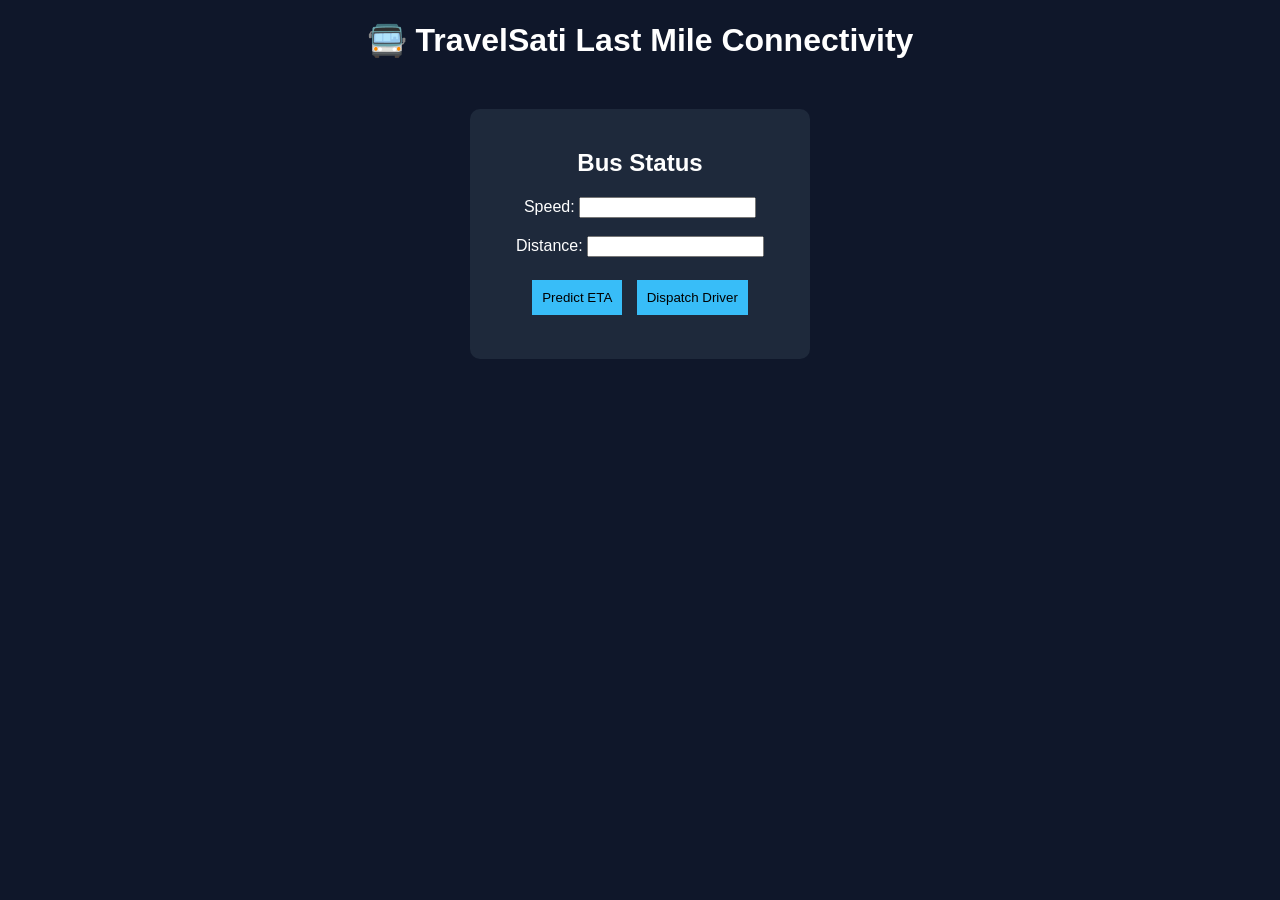
<file: index.html>
<!DOCTYPE html>
<html>

<head>
    <title>TravelSati</title>
    <link rel="stylesheet" href="style.css">
</head>

<body>

    <h1>🚍 TravelSati Last Mile Connectivity</h1>

    <div class="card">
        <h2>Bus Status</h2>

        Speed: <input id="speed" type="number"><br><br>
        Distance: <input id="distance" type="number"><br><br>

        <button onclick="predictETA()">Predict ETA</button>
        <button onclick="dispatch()">Dispatch Driver</button>

        <h3 id="result"></h3>
    </div>

    <script src="script.js"></script>
</body>

</html>
</file>
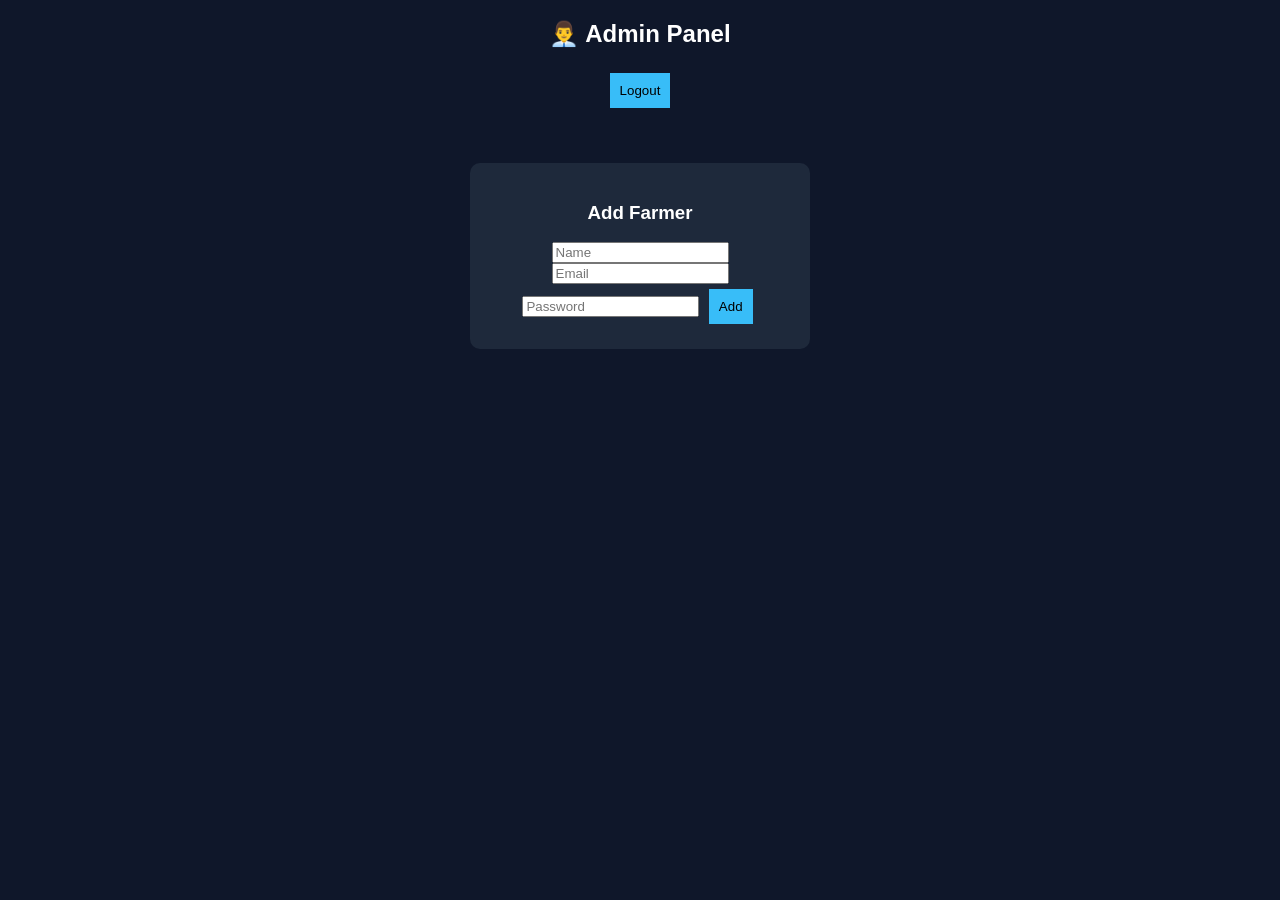
<file: admin.html>
<!DOCTYPE html>
<html>

<head>
  <title>Admin Panel</title>
  <link rel="stylesheet" href="style.css">
</head>

<body>

  <h2>👨‍💼 Admin Panel</h2>

  <button onclick="logout()">Logout</button>

  <div class="card">
    <h3>Add Farmer</h3>
    <input type="text" id="name" placeholder="Name">
    <input type="email" id="email" placeholder="Email">
    <input type="password" id="password" placeholder="Password">
    <button onclick="addFarmer()">Add</button>
  </div>

  <script src="supabase.js"></script>
  <script>
    async function addFarmer() {
      const name = document.getElementById("name").value;
      const email = document.getElementById("email").value;
      const password = document.getElementById("password").value;

      // Check if Supabase is configured (not using default placeholder)
      if (window.SUPABASE_URL && window.SUPABASE_URL !== "YOUR_SUPABASE_URL") {
        const { error } = await supabase.from('farmers').insert([
          { name, email, password, role: "farmer" }
        ]);
        if (!error) {
          alert("Farmer Added Successfully");
        } else {
          alert("Error adding farmer: " + error.message);
        }
      } else {
        // Demo mode: store farmer in localStorage
        let farmers = JSON.parse(localStorage.getItem("farmers") || "[]");
        farmers.push({ name, email, password, role: "farmer" });
        localStorage.setItem("farmers", JSON.stringify(farmers));
        alert("Farmer Added Successfully (Demo Mode)");
      }

      // Clear input fields
      document.getElementById("name").value = "";
      document.getElementById("email").value = "";
      document.getElementById("password").value = "";
    }

    function logout() {
      localStorage.removeItem("user");
      window.location.href = "index.html";
    }
  </script>

</body>

</html>
</file>
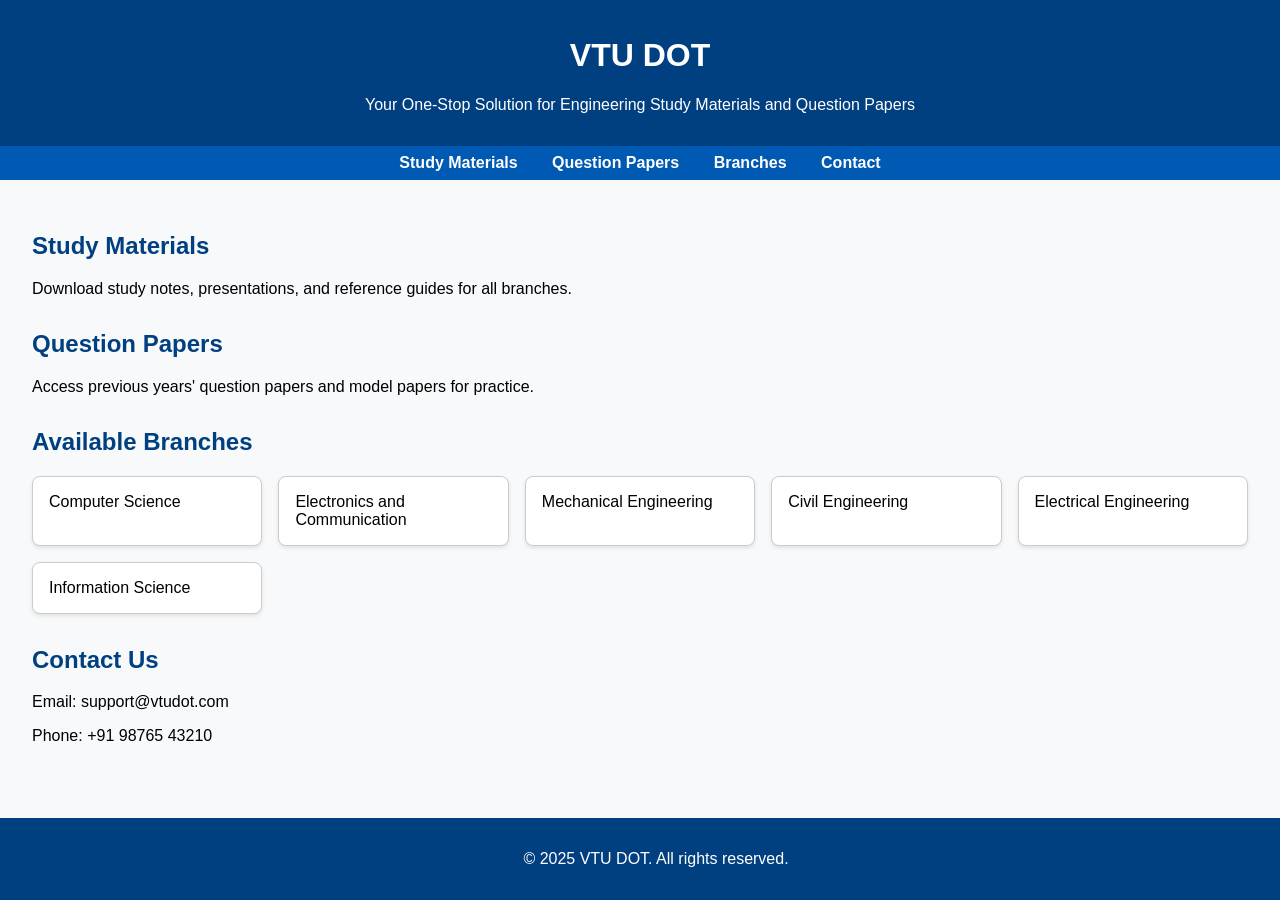
<file: vtudot1.html>
<!DOCTYPE html>
<html lang="en">
<head>
  <meta charset="UTF-8">
  <meta name="viewport" content="width=device-width, initial-scale=1.0">
  <title>VTU DOT - Engineering Study Resources</title>
  <style>
    body {
      font-family: Arial, sans-serif;
      margin: 0;
      padding: 0;
      background-color: #f8f9fa;
    }
    header {
      background-color: #004080;
      color: white;
      padding: 1rem;
      text-align: center;
    }
    nav {
      background-color: #0059b3;
      text-align: center;
      padding: 0.5rem;
    }
    nav a {
      color: white;
      margin: 0 15px;
      text-decoration: none;
      font-weight: bold;
    }
    main {
      padding: 2rem;
    }
    .section {
      margin-bottom: 2rem;
    }
    .section h2 {
      color: #004080;
    }
    .branches {
      display: grid;
      grid-template-columns: repeat(auto-fit, minmax(200px, 1fr));
      gap: 1rem;
    }
    .branch {
      background-color: white;
      border: 1px solid #ccc;
      padding: 1rem;
      border-radius: 8px;
      box-shadow: 0 2px 4px rgba(0, 0, 0, 0.1);
      cursor: pointer;
      transition: transform 0.2s;
    }
    .branch:hover {
      transform: scale(1.05);
    }
    footer {
      background-color: #004080;
      color: white;
      text-align: center;
      padding: 1rem;
      position: fixed;
      width: 100%;
      bottom: 0;
    }
  </style>
</head>
<body>
  <header>
    <h1>VTU DOT</h1>
    <p>Your One-Stop Solution for Engineering Study Materials and Question Papers</p>
  </header>
  <nav>
    <a href="#study-materials">Study Materials</a>
    <a href="#question-papers">Question Papers</a>
    <a href="#branches">Branches</a>
    <a href="#contact">Contact</a>
  </nav>
  <main>
    <section class="section" id="study-materials">
      <h2>Study Materials</h2>
      <p>Download study notes, presentations, and reference guides for all branches.</p>
    </section>
    <section class="section" id="question-papers">
      <h2>Question Papers</h2>
      <p>Access previous years' question papers and model papers for practice.</p>
    </section>
    <section class="section" id="branches">
      <h2>Available Branches</h2>
      <div class="branches">
        <div class="branch" onclick="showBranch('Computer Science')">Computer Science</div>
        <div class="branch" onclick="showBranch('Electronics and Communication')">Electronics and Communication</div>
        <div class="branch" onclick="showBranch('Mechanical Engineering')">Mechanical Engineering</div>
        <div class="branch" onclick="showBranch('Civil Engineering')">Civil Engineering</div>
        <div class="branch" onclick="showBranch('Electrical Engineering')">Electrical Engineering</div>
        <div class="branch" onclick="showBranch('Information Science')">Information Science</div>
      </div>
    </section>
    <section class="section" id="contact">
      <h2>Contact Us</h2>
      <p>Email: support@vtudot.com</p>
      <p>Phone: +91 98765 43210</p>
    </section>
  </main>
  <footer>
    <p>&copy; 2025 VTU DOT. All rights reserved.</p>
  </footer>
  <script>
    function showBranch(branch) {
      alert("You selected: " + branch);
    }
  </script>
</body>
</html>
</file>
<file: style.css>
body {
    font-family: Arial;
    background: #0f172a;
    color: white;
    text-align: center;
}

.card {
    background: #1e293b;
    padding: 20px;
    margin: 50px auto;
    width: 300px;
    border-radius: 10px;
}

button {
    padding: 10px;
    margin: 5px;
    background: #38bdf8;
    border: none;
    cursor: pointer;
}
</file>
